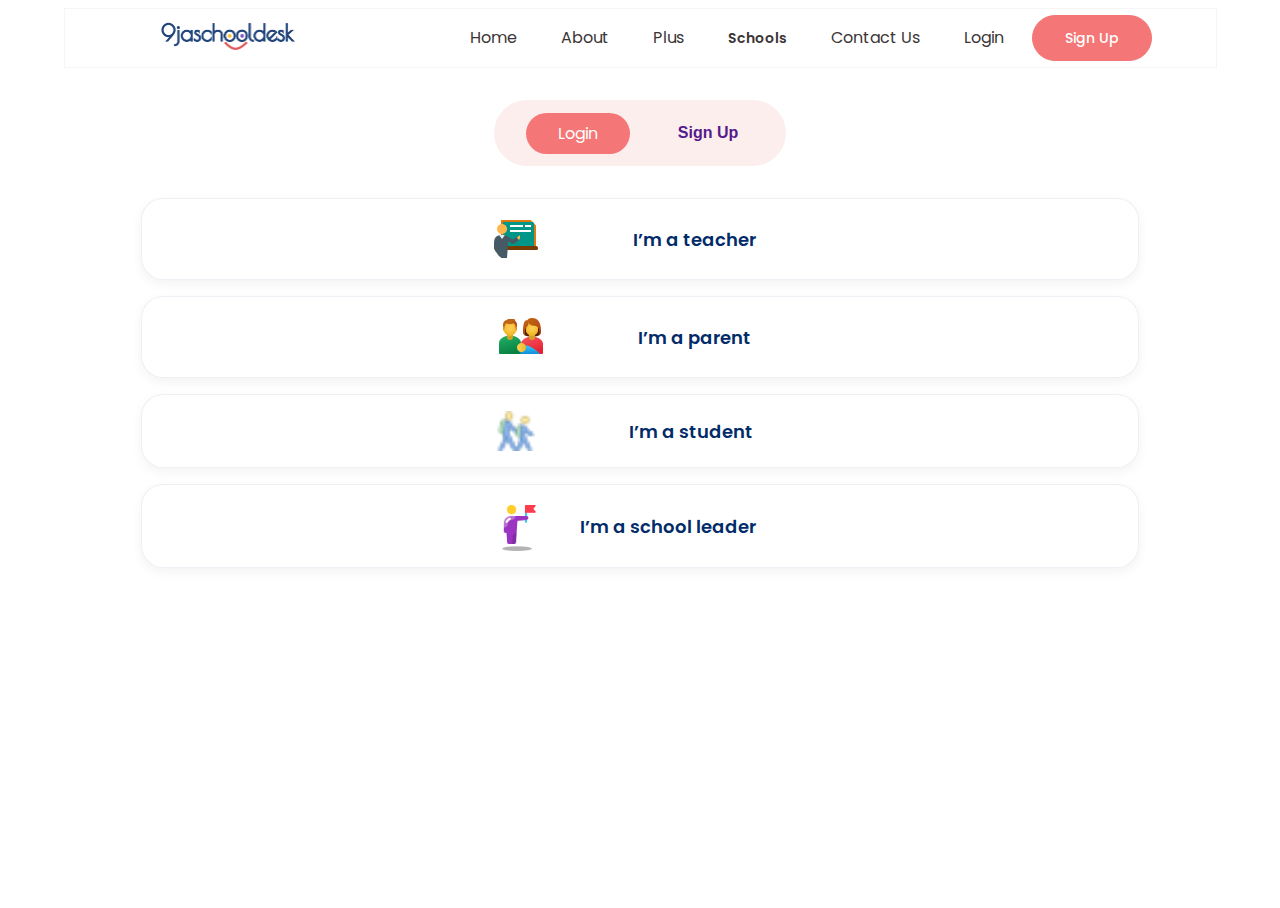
<file: login.html>
<!DOCTYPE html>
<html lang="en">
<head>
    <meta charset="UTF-8">
    <link rel="stylesheet" href="login.css">
    <link rel="preconnect" href="https://fonts.googleapis.com">
    <link rel="preconnect" href="https://fonts.gstatic.com" crossorigin>
    <link href="https://fonts.googleapis.com/css2?family=Barlow+Semi+Condensed:wght@500;600&family=Big+Shoulders+Text:wght@700&family=Fraunces:wght@700&family=Halant:wght@500;600&family=Hanken+Grotesk:ital,wght@0,700;0,800;1,500&family=Inter:wght@400;700&family=Karla:ital,wght@0,400;0,700;1,400;1,700&family=League+Spartan:wght@400;500;700&family=Lexend+Deca&family=Manrope:wght@400;500;600;700&family=Montserrat:wght@500;700&family=Open+Sans&family=Outfit:wght@300;400;600;700&family=PT+Sans:wght@700&family=Poiret+One&family=Poppins:ital,wght@0,200;0,400;0,500;0,600;1,200;1,400;1,500;1,600&display=swap" rel="stylesheet">
    <link rel="preconnect" href="https://fonts.googleapis.com">
    <link rel="preconnect" href="https://fonts.gstatic.com" crossorigin>
    <link rel="stylesheet" href="assets/icons8-school-48.png">
    <link rel="stylesheet" href="school.css">
    <link href="https://fonts.googleapis.com/css2?family=Barlow+Semi+Condensed:wght@500;600&family=Big+Shoulders+Text:wght@700&family=Fraunces:wght@700&family=Halant:wght@500;600&family=Hanken+Grotesk:ital,wght@0,700;0,800;1,500&family=Inter:wght@400;700&family=Karla:ital,wght@0,400;0,700;1,400;1,700&family=League+Spartan:wght@400;500;700&family=Lexend+Deca&family=Manrope:wght@400;500;600;700&family=Montserrat:wght@500;700&family=Open+Sans&family=Outfit:wght@300;400;600;700&family=PT+Sans:wght@700&family=Poppins:ital,wght@0,200;0,400;0,500;0,600;1,200;1,400;1,500;1,600&display=swap" rel="stylesheet">
    <meta name="viewport" content="width=device-width, initial-scale=1.0">
    <title>9jaschoolDesk|School Login Page</title>
</head>
<body>

    <header>
        <div class="school-logo">
              <img src="assets/Logo2.png" alt="">
        </div> 
 
        <input type="checkbox" id="checkbox">
        <label class="hamburger" for="checkbox">
             <div class="line"></div>
             <div class="line"></div>
             <div class="line"></div>
        </label>
 
        <nav class="nav">
         <ul>
             <li><a href="index.html">home</a></li>
             <li><a href="about-us.html">about</a></li>
             <li><a href="plus.html">plus</a></li>
             <li><a href="#"><span>schools</span></a></li>
             <li><a href="contact_us.html">contact us</a></li>
             <li><a href="login.html">login</a></li>
             <button>sign up</button>
         </ul>
        </nav>
 
       
     </header>
 
    <section class="top">
        <div class="toggle-box">
            <div class="login-box">
                <p>login</p>
            </div>

            <div class="signup-box">
                <button><a href="">sign up</a></button>
            </div>
        </div>
    </section>

        <section class="container">
            <div class="login-section">
                <img src="assets/icons8-teacher-48.png" alt="" style="border-radius: 50%;">
                <p>I’m a teacher</p>
            </div>
            <div class="login-section">
                <img src="assets/icons8-parents-48.png" alt="">
                <p>I’m a parent</p>
            </div>
            <div class="login-section">
                <img src="assets/icons8-students-16.png" alt="" style="width: 40px;">
                <p>I’m a student</p>
            </div>
            <div class="login-section four">
                <img src="assets/icons8-leader-64.png" alt="" style="width: 50px;height: 50px;margin-right: -6%;">
                <p>I’m a school leader</p>
            </div>
        </section>
    
</body>
</html>
</file>
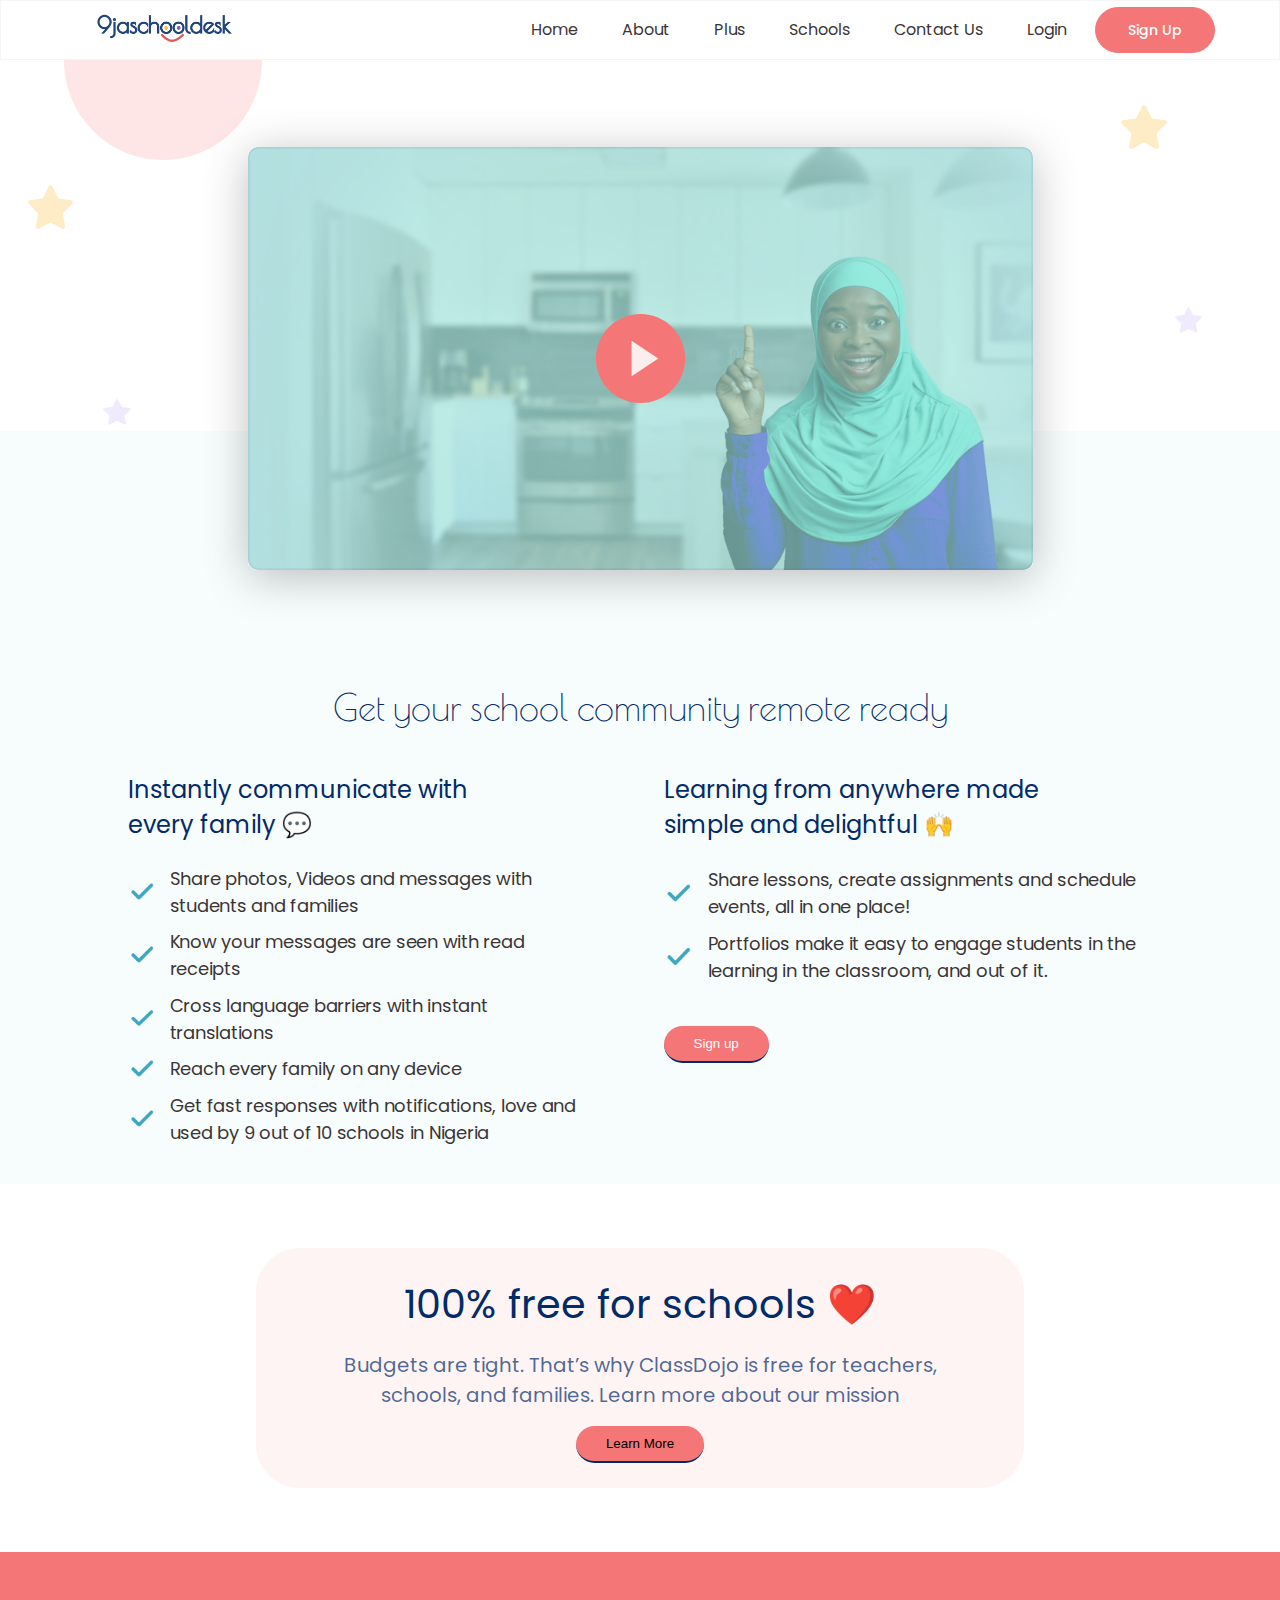
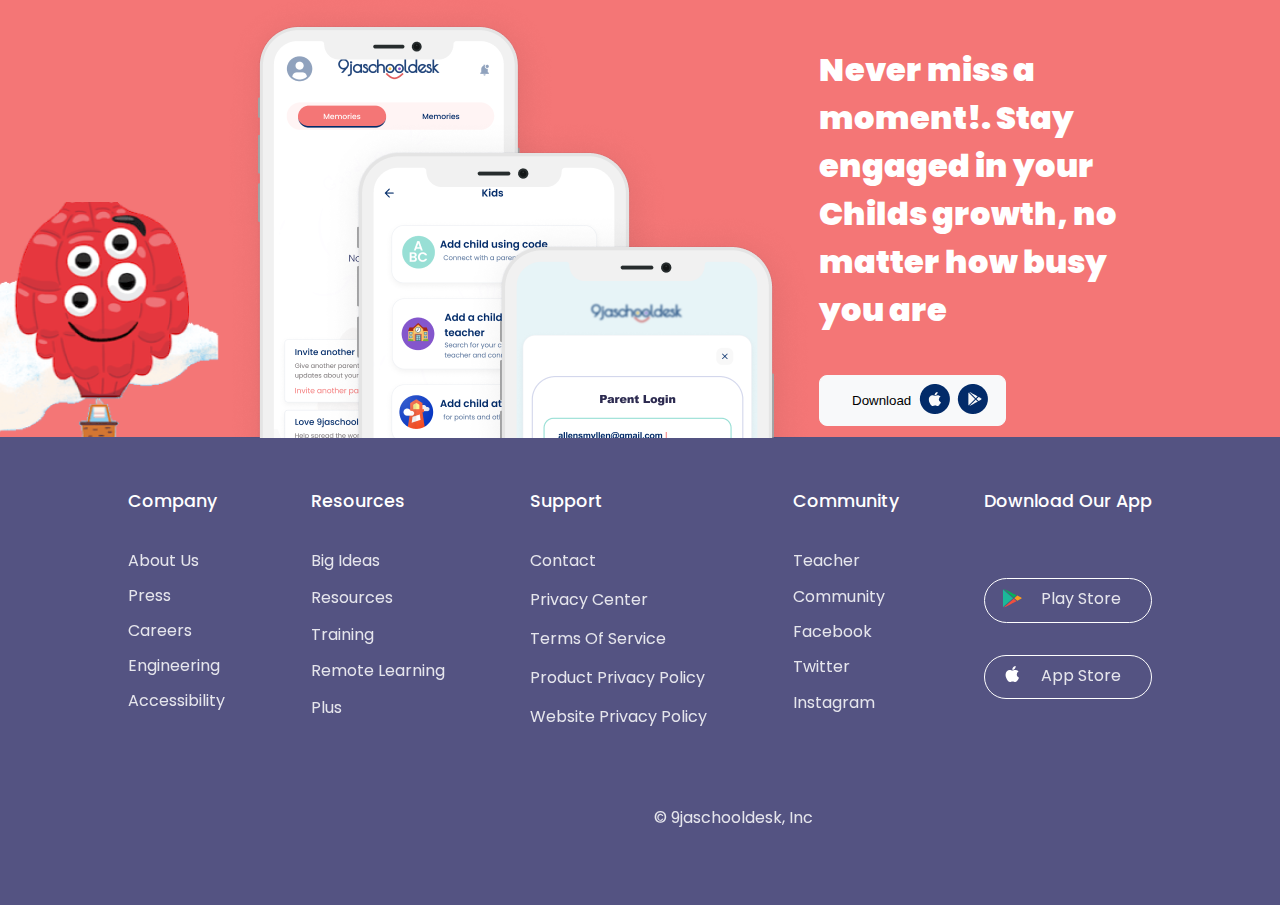
<file: school.html>
<!DOCTYPE html>
<html lang="en">
<head>
    <meta charset="UTF-8">
    <meta name="viewport" content="width=device-width, initial-scale=1.0">
    <title>9jaschoolDesk|School Page </title>
    <link rel="preconnect" href="https://fonts.googleapis.com">
    <link rel="preconnect" href="https://fonts.gstatic.com" crossorigin>
    <link href="https://fonts.googleapis.com/css2?family=Barlow+Semi+Condensed:wght@500;600&family=Big+Shoulders+Text:wght@700&family=Fraunces:wght@700&family=Halant:wght@500;600&family=Hanken+Grotesk:ital,wght@0,700;0,800;1,500&family=Inter:wght@400;700&family=Karla:ital,wght@0,400;0,700;1,400;1,700&family=League+Spartan:wght@400;500;700&family=Lexend+Deca&family=Manrope:wght@400;500;600;700&family=Montserrat:wght@500;700&family=Open+Sans&family=Outfit:wght@300;400;600;700&family=PT+Sans:wght@700&family=Poiret+One&family=Poppins:ital,wght@0,200;0,400;0,500;0,600;1,200;1,400;1,500;1,600&display=swap" rel="stylesheet">
    <link rel="preconnect" href="https://fonts.googleapis.com">
    <link rel="shortcut icon" href="assets/icons8-school-48.png" type="image/x-icon">
    <link rel="preconnect" href="https://fonts.gstatic.com" crossorigin>
    <link href="https://fonts.googleapis.com/css2?family=Barlow+Semi+Condensed:wght@500;600&family=Big+Shoulders+Text:wght@700&family=Fraunces:wght@700&family=Halant:wght@500;600&family=Hanken+Grotesk:ital,wght@0,700;0,800;1,500&family=Inter:wght@400;700&family=Karla:ital,wght@0,400;0,700;1,400;1,700&family=League+Spartan:wght@400;500;700&family=Lexend+Deca&family=Manrope:wght@400;500;600;700&family=Montserrat:wght@500;700&family=Open+Sans&family=Outfit:wght@300;400;600;700&family=PT+Sans:wght@700&family=Poppins:ital,wght@0,200;0,400;0,500;0,600;1,200;1,400;1,500;1,600&display=swap" rel="stylesheet">
    <link rel="stylesheet" href="school.css">
</head>
<body>
    <header>
       <div class="school-logo">
             <img src="assets/Logo2.png" alt="">
       </div> 

       <input type="checkbox" id="checkbox">
       <label class="hamburger" for="checkbox">
            <div class="line"></div>
            <div class="line"></div>
            <div class="line"></div>
       </label>

       <nav class="nav">
        <ul>
            <li><a href="index.html">home</a></li>
            <li><a href="about-us.html">about</a></li>
            <li><a href="plus.html">plus</a></li>
            <li><a href="school.html">schools</a></li>
            <li><a href="contact_us.html">contact us</a></li>
            <li><a href="login.html">login</a></li>
            <button><a href="login.html">sign up</a></button>
        </ul>
       </nav>

      
    </header>

    <main>
        <section class="school-section">

           <div class="video-box">
            <img src="assets/Card 18.svg" alt="">
           </div>

            <div class="eclipse-section">
                <img src="assets/Ellipse 9.png" alt="">
            </div>
            <div class="topleft-star star">
                <img src="assets/star.svg" alt="">
            </div>
            <div class="left-star star">
                <img src="assets/star (1).svg" alt="">
            </div>
            <div class="topright-star star">
                <img src="assets/star.svg" alt="">
            </div>
            <div class="right-star star">
                <img src="assets/star (1).svg" alt="">
            </div>
        </section>

        <section class="second-section">
           <div class="first-text">
            <p>Get your school community remote ready</p>
           </div>

            <div class="school-page-text">
                <div class="first-box">
                    <h2>Instantly communicate with 
                        every family 💬
                    </h2>

                    <div class="text-container">
                        <div class="text">
                            <img src="assets/check.png" alt="">
                            <p>Share photos, Videos and messages with students and families</p>
                        </div>
                        <div class="text">
                            <img src="assets/check.png" alt="">
                            <p>Know your messages are seen with read receipts</p>
                        </div>
                        <div class="text">
                            <img src="assets/check.png" alt="">
                            <p>Cross language barriers with instant translations</p>
                        </div>
                        <div class="text">
                            <img src="assets/check.png" alt="">
                            <p>Reach every family on any device</p>
                        </div>
                        <div class="text">
                            <img src="assets/check.png" alt="">
                            <p>Get fast responses with notifications, love and used by 9 out of 10 schools in Nigeria</p>
                        </div>
                    </div>
                    
                </div>

                <div class="second-box">
                    <h2>Learning from anywhere made simple and delightful 🙌</h2>
                    <div class="container">
                        <div class="text">
                            <img src="assets/check.png" alt="">
                            <p>Share lessons, create assignments and schedule events, all in one place!</p>
                        </div>

                        <div class="text">
                            <img src="assets/check.png" alt="">
                            <p>Portfolios make it easy to engage students in the learning in the classroom, and out of it.</p>
                        </div>

                        <button>Sign up</button>
                    </div>
                </div>
            </div>
        </section>

        <section class="third-section">
            <div class="section-text">
                <h2>100% free for schools ❤️</h2>
                <p>Budgets are tight. That’s why ClassDojo is free for teachers, schools, and families. Learn more about our mission </p>
                <button>Learn More</button>
            </div>
        </section>

        <section class="call-to-action">
            <div class="balloons">
                <img src="assets/balloons-right-second.png" alt="">
            </div>
       
            <div class="cta_phones">
                <img src="./assets/three-phones.png" alt="app display">
            </div>
            <div class="cta_text">
                <p class="cta_p">Never miss a moment!. Stay engaged in your Childs growth, no matter how busy you are
                </p>
                <button class="cta_btn">
                    <p>Download</p>
                    <div class="icon-div">
                        <img src="./assets/a1.png" alt="apple icon">
                    </div>
                    <div class="icon-div">
                        <img src="./assets/a2.png" alt="play icon">
                    </div>
                </button>
            </div>

         </section>

    </main>
    <footer>
        <div class="foot-content">
            <h3>company</h3>
            <p>about us</p>
            <p>press</p>
            <p>careers</p>
            <p>engineering</p>
            <p>accessibility</p>
        </div>
        <div class="foot-content">
            <h3>resources</h3>
            <p>big ideas</p>
            <p>resources</p>
            <p>training</p>
            <p>remote learning</p>
            <p>plus</p>
        </div>
        <div class="foot-content">
            <h3>support</h3>
            <p>contact</p>
            <p>privacy center</p>
            <p>terms of service</p>
            <p>product privacy policy</p>
            <p>website privacy policy</p>
            
         <div class="foot-text">
            <p>© 9jaschooldesk, Inc</p>
         </div>
         
        </div>
        <div class="foot-content">
            <h3>community</h3>
            <p>teacher</p>
            <p>community</p>
            <p>facebook</p>
            <p>twitter</p>
            <p>instagram</p>
        </div>
        <div class="app-content">
            <h3>download our app</h3>

           <div class="click">
            <div class="click-me">
                <svg xmlns="http://www.w3.org/2000/svg" width="35" height="30" viewBox="0 0 19 19" fill="none">
                    <g clip-path="url(#clip0_1256_1039)">
                      <path d="M10.7024 9.14213L13.3479 6.84034C8.51585 4.35069 1.37575 0.698171 0.972239 0.645935L0.939941 0.648817L10.7024 9.14213Z" fill="#08B059"/>
                      <path d="M0.354387 1.15834L0.351074 1.18626V18.1178L0.35418 18.1446L10.1166 9.65147L0.354387 1.15834Z" fill="#1BB899"/>
                      <path d="M10.7034 10.1622L0.941406 18.6553L0.972048 18.6584C1.37743 18.6022 8.51628 14.9514 13.3477 12.4629L10.7034 10.1622Z" fill="#F04F3E"/>
                      <path d="M17.7425 9.11167C17.7425 9.11167 16.2162 8.31949 14.0852 7.22038L11.2896 9.65276L14.0839 12.0839C16.2156 10.9846 17.7425 10.1924 17.7425 10.1924C18.0752 10.0404 18.3636 9.9505 18.3636 9.65204C18.3636 9.35375 18.0357 9.25126 17.7425 9.11167Z" fill="#F99C1C"/>
                    </g>
                    <defs>
                      <clipPath id="clip0_1256_1039">
                        <rect width="18.0124" height="18.0124" fill="white" transform="translate(0.351074 0.645966)"/>
                      </clipPath>
                    </defs>
                  </svg>
                  <p>Play Store</p>
            </div>
            <div class="click-me">
                <svg xmlns="http://www.w3.org/2000/svg" width="35" height="30" viewBox="0 0 23 22" fill="none">
                    <path d="M16.2449 11.5375C16.2364 10.0979 16.8887 9.01297 18.2058 8.21296C17.4692 7.15754 16.3546 6.57707 14.8855 6.46519C13.4945 6.35543 11.9726 7.27575 11.4153 7.27575C10.8264 7.27575 9.47966 6.50319 8.42003 6.50319C6.2332 6.53696 3.90918 8.24673 3.90918 11.7254C3.90918 12.7534 4.09704 13.8151 4.47277 14.9085C4.97515 16.3481 6.78624 19.8753 8.67544 19.8183C9.6633 19.7951 10.362 19.1175 11.6475 19.1175C12.895 19.1175 13.5409 19.8183 14.6428 19.8183C16.5488 19.7909 18.1868 16.5845 18.6639 15.1407C16.1077 13.9354 16.2449 11.6114 16.2449 11.5375ZM14.0264 5.09948C15.0966 3.82876 14.9995 2.67203 14.9678 2.2562C14.0222 2.31108 12.9288 2.9 12.3061 3.62401C11.62 4.4008 11.2169 5.36123 11.3034 6.44408C12.3251 6.52218 13.258 5.99659 14.0264 5.09948Z" fill="white"/>
                  </svg>
                  <p>App Store</p>
                
            </div>
           </div>
        </div>

    </footer>
</body>
</html>
</file>
<file: login.css>
*,*::after,*::before{
    padding: 0;
    margin: 0;
    box-sizing: border-box;
}
body{
    max-width: 100%;
    font-family: 'Poppins', sans-serif;
    background-color: #fff;
    min-height: 100vh;
    display: flex;
    flex-direction: column;
    margin-top: .5rem;
    /* row-gap: 2rem; */
    /* justify-content: space-around; */
    align-items: center;
}
#checkbox{
    visibility: hidden;
}

.top{
    padding: 2rem 0;
    text-transform: capitalize;
}
.toggle-box{
    border-radius: 44px;
    background: #FDEEEE;
    padding: .5rem 2rem;
    width: 100%;
    display: flex;
    justify-content: space-between;
    align-items: center;
}
.login-box{
    padding: .5rem 2rem;
    color: #FFF;
    cursor: pointer;
    border: transparent;
    transition: all .5s ease-in;
    background: var(--orange-red, #F47676);
    border-radius: 1.5rem;
}
.login-box:hover{
    background: #FDEEEE;
    color: #F47676;
    border: 1px solid #F47676;
}
.signup-box button{
    background-color: #FDEEEE;
    text-transform: capitalize;
    color: var(--navy-blue, #022B69);
    padding: 1rem 1rem 1rem 3rem;
    border: hidden;
    font-weight: 600;
    font-size: 1rem;
}
.signup-box button a{
    text-decoration: none;
}
.login-section{
    display: inline-flex;   
    justify-content: center;
    cursor: pointer;
    border-radius: 22px;
    border: 1px solid rgba(2, 43, 105, 0.07);
    background: #FFF;
    box-shadow: 0px 4px 12px 0px rgba(0, 0, 0, 0.05);
    align-items: center;
    padding: 1rem 3rem 1rem 1rem;
    margin-bottom: 1rem;
    width: 100%;
    gap: 10%;
}

.login-section p{
    color: #022B69;
    font-family: Poppins;
    font-size: 18px;
    font-style: normal;
    font-weight: 600;
    line-height: normal;
}
.login-section:hover{
    background-color: rgb(100, 100, 100, .2);
}
@media screen and (max-width:768px){
    .login-section{
        padding: .5rem;
    }
}
</file>
<file: school.css>
*{
    margin: 0;
    padding: 0;
    box-sizing:border-box;
}
html{
    scroll-behavior: smooth;
}
body{
    max-width: 100%;
}

/* NAVIGATION */
header{
    display: flex;
    justify-content: space-between;
    align-items: center;
    font-weight: 400;
    padding: .5% 4rem .5% 6rem;
    background-color: #ffffff;
    border: 1px solid whitesmoke;
    text-transform: capitalize;
    font-family: 'Poppins', sans-serif;
}
.school-logo img{
    width: 50%;
}
nav{
    width: fit-content;
}
nav ul li{
    display: inline;
    padding-left: 2.5rem;
    /* display: flex;
    justify-content: center;
    align-items: center; */
}
nav ul li a{
    text-decoration: none;
    color: #3C3536;
}
nav ul li a span{
    color: #3C3536;
    font-weight: 600;
    font-size: 0.875rem;
}
.video-box img{
    width: 100%;
}
.nav ul button{
    margin-left: 1.5rem;
    padding: .7rem 2rem;
    font-family: 'Poppins', sans-serif;
    font-size: 14px;
    background: var(--orange-red, #F47676);
    border-radius: 44px;
    text-transform: capitalize;
    cursor: pointer;
    transition: all .5s ease-in-out;
    font-weight: 500;
    color: #FFF;
    border: transparent;
    border: 1px solid #F47676;
}
.nav ul button a{
    text-decoration: none;
    color: #FFF;
}
.nav ul button:hover{
    background-color: #FFF;
    color: #F47676;
    border: 1px solid #F47676;
}
.nav ul button:hover a{
    color: #F47676;
}
.nav ul li a:hover{
    text-decoration: underline solid #F47676;
    text-decoration-thickness: 2px;
    text-underline-offset: 4px;
}
.nav ul li a span:hover{
    text-decoration: underline solid #022B69;
    text-decoration-thickness: 1px;
}
main{
    background-color: #ffffff;
    /* position: relative; */
}

/* FIRST SECTION */
.school-section{
    display: flex;
    position: relative;
    justify-content: center;
    align-items: center;
    padding: 3rem 0;
}
.eclipse-section{
    position: absolute;
    top: 0;
    left: 5%;
}
.eclipse-section img{
    width: 70%;
}
.star{
    position: absolute;
}
.star img{
    width: 70%;
}
.topleft-star{
    top: 20%;
    left: 2%;
}
.left-star{
    top: 55%;
    left: 8%;
}
.topright-star {
    top: 7%;
    right: 7%;
}
.right-star{
    top: 40%;
    right: 5%;
}
.second-section{
    background-color: #98DFD514;
    padding: 15% 3rem 1% 3rem;
    /* position: absolute;
    top: -70%; */
    margin-top: -19%;
}
.first-text p{
    margin-top: 5%;
    padding-bottom: 2%;
    color: #022B69;
    text-align: center;
    font-family: Poiret One;
    font-size: 2.25rem;
    font-style: normal;
    font-weight: 400;
    line-height: 3.125rem; /* 138.889% */
}
.first-box h2,.second-box h2{
    color: var(--navy-blue, #022B69);
    /* font-family: Poppins; */
    font-family: 'Poppins', sans-serif;
    font-size: 1.5rem;
    font-style: normal;
    width: 80%;
    padding-bottom: 5%;
    font-weight: 400;
    line-height: normal;
}
.school-page-text{
    display: flex;
    justify-content: center;
    gap: 7%;
    padding: 1rem 5rem;
}
.text{
    color: #3C3536;
    display: flex;
    gap: 3%;
    justify-content: flex-start;
    align-items: center;
    padding-bottom: 2%;
}
.text img{
    width: 6%;
}
.text p{
    /* font-family: Poppins; */
    font-family: 'Poppins', sans-serif;
    font-size: 1.125rem;
    /* padding-bottom: 4%; */
    font-style: normal;
    width: 100%;
    font-weight: 400;
    line-height: 1.5; /* 120% */
    letter-spacing: -0.01563rem;
}
.second-box button{
    margin-top: 2rem;
    border-radius: 2.75rem;
    border: hidden;
    color: #FFFFFF;
    border-bottom: 2px solid #022B69;
    padding: 0.625rem 1.875rem;
    cursor: pointer;
    background: var(--orange-red, #F47676);
}
.third-section{
    background-color: #FFF;
    display: flex;
    align-items: center;
    justify-content: center;
    padding: 5% 0;
}
.section-text{
    border-radius: 2.75rem;
    padding: 2% 5%;
    width: 60%;
    display: flex;
    flex-direction: column;
    gap: 1rem;
    align-items: center;
    background: rgba(244, 118, 118, 0.08);
}
.section-text h2{
    color: #022B69;
    font-family: Poppins;
    font-size: 2.47919rem;
    font-style: normal;
    font-weight: 400;
    line-height: normal;
}
.section-text p{
    color: rgba(2, 43, 105, 0.70);
    text-align: center;
    font-family: Poppins;
    font-size: 1.23956rem;
    font-style: normal;
    font-weight: 400;
    line-height: normal;
}
.section-text button{
    border-radius: 2.75rem;
    display: flex;
    border: hidden;
    padding: 10px 30px;
    align-items: flex-start;
    gap: 10px;
    cursor: pointer;
    border-bottom: 2px solid #022B69;
    background: var(--orange-red, #F47676);
}
.call-to-action{
    background: var(--orange-red, #F47676);
    display: flex;
    justify-content: center;
    padding-top: 2rem;
    padding-right: 2.5rem;
}
.cta_text  button{
    display: flex;
    border-radius: 8px;
    align-items: center;
    padding: .5rem 2rem;
    margin-top: 5%;
    gap: 6%;
    cursor: pointer;
    border: 1px solid #F8F9FA;
    background: #F8F9FA;
}
.cta_text{
    display: flex;
    flex-direction: column;
    align-items: flex-start;
    padding-top: 5%;
    row-gap: 5%;
    justify-content: flex-start;
}
.cta_text{
    color: #FFF;
    font-family: Poppins;
    font-size: 2rem;
    font-style: normal;
    font-weight: 900;
    line-height: 48px; /* 120% */
}
.cta_text p{
    width: 80%;
}
.cta_phones img{
    position: relative;
    bottom: -1%;
}
.balloons img{
    top: 48%;
    position: relative;
}
footer{
    background: #545382;
    padding: 4% 10% 5% 10%;
    text-transform: capitalize;
    display: flex;
    font-family: 'Poppins', sans-serif;
    justify-content: space-between;
    /* align-items: center; */
    /* gap: 10%; */
    color: #FFF;
    text-align: left;
}
.foot-content h3,.app-content h3{
    font-size: 1.1rem;
    font-style: normal;
    width: 100%;
    padding-bottom: 2rem;
    font-weight: 500;
    line-height: normal;
}
footer p{
    font-size: 1rem;
    font-style: normal;
    cursor: pointer;
    opacity: .85;
    width: 100%;
    padding-bottom: 5%;
    font-weight: 400;
    line-height: 30px; /* 214.286% */
}
.click{
    margin-top: 2rem;
}
#checkbox{
        display: none;
    }
    
.click-me{
    display: flex;
    justify-content: center;
    align-items: center;
    gap: 1rem;
    padding: 3% 5% 0 9%;
    cursor: pointer;
    margin-bottom: 2rem;
    border-radius: 28.82px;
    border: 1px solid #FFF;
    width: 100%;
}
.click-me p{
    width: 100%;
}
.click-me svg{
    padding-bottom: 7%;
}
.foot-text p{
    position: relative;
    left: 70%;
    padding-top: 35%;
}

/* screen 1024px responsiveness */
@media screen and (max-width:1160px) {
    header{
    padding: 1%;
    }
    .eclipse-section img{
        width: 50%;
        position: relative;
        left: -15%;
    }
    .left-star{
        left: 5%;
        top: 63%;
    }
    .topright-star{
        right: 0;
    }
    text img{
        width: 20%;
    }
    .text p{
        font-size: 65%;
    }
    .section-text p{
        font-size: 90%;
    }
    .cta_phones img{
        /* bottom: -1%; */
    }
    .cta_text{
        padding-top: 4%;
        width: 90%;
        /* padding: 4%; */
    }
    .cta_text p{
        width: 100%;
        font-size: 40%;
    }
    .click-me{
        padding: .5rem 1rem;
    }
    .click-me p{
        font-size: 60%;
        width: 100%;
    }

    
}
/* mobile view*/
@media screen and (max-width:1020px) {
        .nav{
            position: fixed;
            left: -100%;
            z-index: 10;
            text-transform: uppercase;
            font-size: 1.3rem;
            width: 70%;
            top: 0;
            transition: all .5s ease-in;
        }
        nav ul li a span{
            text-transform: uppercase;
            font-size: 1.2rem;
            color: white;
        }
        .hamburger{
            position: relative;
            z-index: 11;
        }
        .nav ul{
            display: flex;
            /* justify-content: space-between; */
            background-color: #F47676;
            flex-direction: column;
            row-gap: 2rem;
            height: 100vh;
            text-align: center;
            padding: 2rem 0;
            overflow: scroll;
        }
        nav ul li a{
            color: white;
        }
        #checkbox{
            display: none;
        }
        header{
            padding: 1% 3rem 1% 1rem;
        }
        .line{
            height: 4px;
            transition: all .5s ease-in;
            width: 45px;
            border-radius: 8px;
            background-color: #F47676;
            
        }
        .line:not(:last-child){
            margin-bottom: 5px;
        }
        .line:nth-child(2){
            width: 35px;
            margin-left: 10px;
        }
        .line:nth-child(3){
            width: 25px;
            margin-left: 20px;
        }
        #checkbox:checked ~ .nav{
            left: 0;
        }
        #checkbox:checked ~ .hamburger .line:first-child{
            transform: rotate(135deg) translateY(-12px);    
        }
        #checkbox:checked ~ .hamburger .line:nth-child(2){
            width: 0;
            margin-left: 0;
        }
        
        #checkbox:checked ~ .hamburger .line:last-child{
            transform: rotate(-135deg) translateY(10px);
            width: 45px;
            margin-left: 0;
        }
        .school-page-text{
            flex-direction: column;
            align-items: center;
            justify-content: center;
            row-gap: 2rem;
            width: 100%;
        }
        .first-text p{
            font-size: 95%;
        }
        .text-container{
            width: 100%;
        }
        .first-box h2{
            font-size: 1rem;
            width: 60vw;
        }
        .container{
            justify-content: center;
            align-items: center;
            display: flex;
            flex-direction: column;
        }
        .second-box h2{
            font-size: 1rem;
            width: 65vw;
        }
        .second-section p{
            width: 100%;
        }
        .text{
            width: 100%;
        }
        .eclipse-section img{
            max-width: 40%;
            left: 4%;
        }
        .star img{
            width: 40%;
        }
        .third-section{
            /* padding: 1rem; */
            text-align: center;
            font-size: 50%;
        }
        .third-section h2{
            font-size: 1rem;
        }
        .section-text{
            padding: 1rem 2rem;
            border-radius: 12px;
        }
        .call-to-action{
            justify-content: center;
            align-items: center;
            padding-left: 1rem;
            flex-direction: column-reverse;
        }
        .balloons{
            display: none;
        }
        .cta_text{
            padding-bottom: 1rem;
        }
        .cta_btn{
            margin: 0 auto;
        }
        .cta_phones img{
            width: 90%;
            margin-bottom: -1%;
        }
        .cta_text p{
            padding-bottom: 1rem;
            font-size: 25px;
            line-height: 1.2;
        }
        footer{
            flex-direction: column;
            row-gap: 2rem;
        }
        .foot-content h3{
            padding-bottom: .6rem;
            font-size: 1.3rem;
        }
        .click-me{
            width: fit-content;
            padding: .5rem 1rem;
        }
        .app-content h3{
            padding-bottom: .3rem;
        }
        .foot-text{
            display: none;
        }
}
</file>
